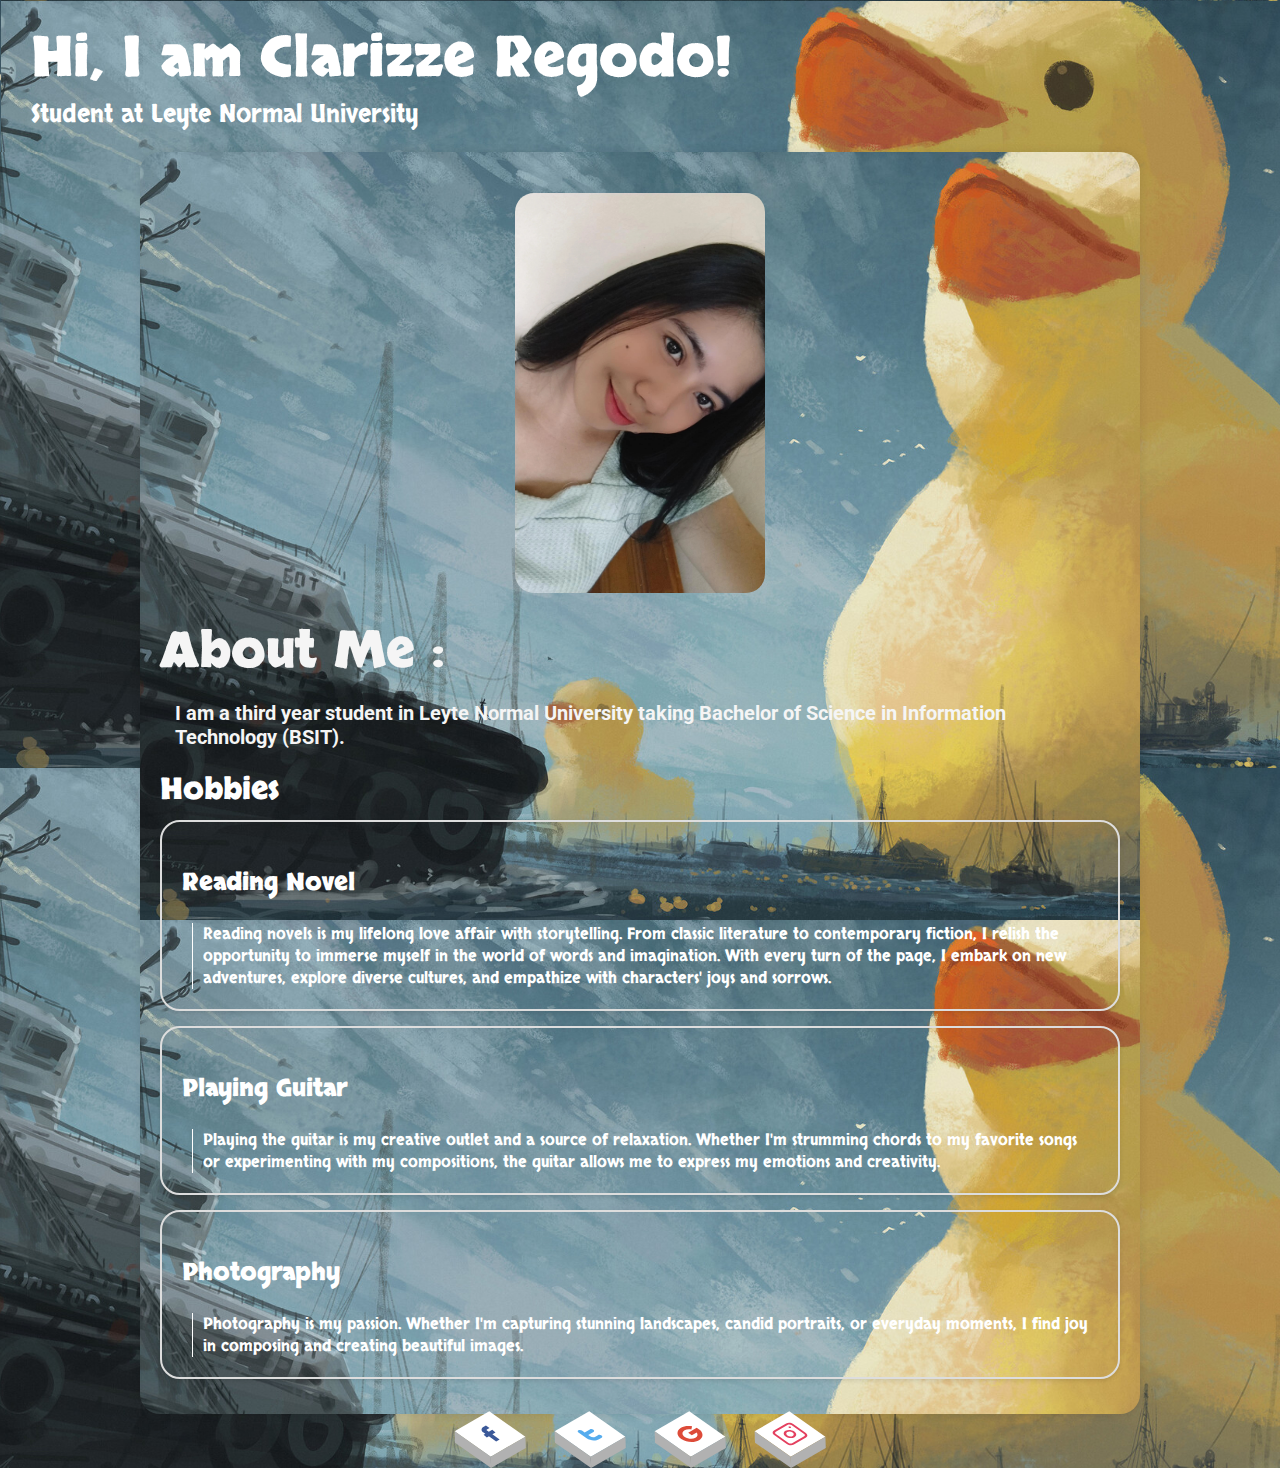
<file: index.html>
<!DOCTYPE html>
<html lang="en">
<head>
    <meta charset="UTF-8">
    <meta name="viewport" content="width=device-width, initial-scale=1.0">
    <link rel="stylesheet" href="index.css">
    <title>My Portfolio</title>
</head>
<body>
    <header>
        <h1>Hi, I am Clarizze Regodo!</h1>
        <p>Student at Leyte Normal University</p>
    </header>

    <div class="container">
        <div class="bio">
            <center>
            <img src="icy.jpg" alt="my picture" width="250" height="400">
            </center>
            <h2>About Me :</h2>
            <p>
                I am a third year student in Leyte Normal University taking Bachelor of Science in Information Technology (BSIT). <br>
            </p>
        </div>

        <div class="hobbies">
            <h2>Hobbies</h2>
            <div class="hobby">
                <h3>Reading Novel</h3>
                <p>
                    Reading novels is my lifelong love affair with storytelling. From classic literature to contemporary 
                    fiction, I relish the opportunity to immerse myself in the world of words and imagination. With every 
                    turn of the page, I embark on new adventures, explore diverse cultures, and empathize with characters' 
                    joys and sorrows.
                 </p>
            </div>
            <div class="hobby">
                <h3>Playing Guitar</h3>
                <p>
                    Playing the guitar is my creative outlet and a source of relaxation. Whether I'm strumming chords to my
                     favorite songs or experimenting with my compositions, the guitar allows me to express my emotions and 
                     creativity. 
                </p>
            </div>
            <div class="hobby">
                <h3>Photography</h3>
                <p>
                    Photography is my passion. Whether I'm capturing stunning landscapes, candid portraits, or everyday moments, 
                    I find joy in composing and creating beautiful images.
                </p>
            </div>
        </div>
    </div>
    
    <ul class="social">
        <li class="social-item">
          <a class="social-link" href="/">
            <svg width="24" height="24" viewBox="0 0 24 24" fill="none" xmlns="http://www.w3.org/2000/svg">
              <path d="M9.19795 21.5H13.198V13.4901H16.8021L17.198 9.50977H13.198V7.5C13.198 6.94772 13.6457 6.5 14.198 6.5H17.198V2.5H14.198C11.4365 2.5 9.19795 4.73858 9.19795 7.5V9.50977H7.19795L6.80206 13.4901H9.19795V21.5Z" fill="currentColor"></path>
            </svg>
          </a>
        </li>
        <li class="social-item">
          <a class="social-link" href="/">
            <svg width="24" height="24" viewBox="0 0 24 24" fill="none" xmlns="http://www.w3.org/2000/svg">
              <path fill-rule="evenodd" clip-rule="evenodd" d="M8 3C9.10457 3 10 3.89543 10 5V8H16C17.1046 8 18 8.89543 18 10C18 11.1046 17.1046 12 16 12H10V14C10 15.6569 11.3431 17 13 17H16C17.1046 17 18 17.8954 18 19C18 20.1046 17.1046 21 16 21H13C9.13401 21 6 17.866 6 14V5C6 3.89543 6.89543 3 8 3Z" fill="currentColor"></path>
            </svg>
          </a>
        </li>
        <li class="social-item">
          <a class="social-link" href="/">
            <svg width="24" height="24" viewBox="0 0 24 24" fill="none" xmlns="http://www.w3.org/2000/svg">
              <path d="M6 12C6 15.3137 8.68629 18 12 18C14.6124 18 16.8349 16.3304 17.6586 14H12V10H21.8047V14H21.8C20.8734 18.5645 16.8379 22 12 22C6.47715 22 2 17.5228 2 12C2 6.47715 6.47715 2 12 2C15.445 2 18.4831 3.742 20.2815 6.39318L17.0039 8.68815C15.9296 7.06812 14.0895 6 12 6C8.68629 6 6 8.68629 6 12Z" fill="currentColor"></path>
            </svg>
          </a>
        </li>
        <li class="social-item">
          <a class="social-link" href="/">
            <svg width="24" height="24" viewBox="0 0 24 24" fill="none" xmlns="http://www.w3.org/2000/svg">
              <path fill-rule="evenodd" clip-rule="evenodd" d="M12 7C9.23858 7 7 9.23858 7 12C7 14.7614 9.23858 17 12 17C14.7614 17 17 14.7614 17 12C17 9.23858 14.7614 7 12 7ZM9 12C9 13.6569 10.3431 15 12 15C13.6569 15 15 13.6569 15 12C15 10.3431 13.6569 9 12 9C10.3431 9 9 10.3431 9 12Z" fill="currentColor"></path>
              <path d="M18 5C17.4477 5 17 5.44772 17 6C17 6.55228 17.4477 7 18 7C18.5523 7 19 6.55228 19 6C19 5.44772 18.5523 5 18 5Z" fill="currentColor"></path>
              <path fill-rule="evenodd" clip-rule="evenodd" d="M5 1C2.79086 1 1 2.79086 1 5V19C1 21.2091 2.79086 23 5 23H19C21.2091 23 23 21.2091 23 19V5C23 2.79086 21.2091 1 19 1H5ZM19 3H5C3.89543 3 3 3.89543 3 5V19C3 20.1046 3.89543 21 5 21H19C20.1046 21 21 20.1046 21 19V5C21 3.89543 20.1046 3 19 3Z" fill="currentColor"></path>
            </svg>
          </a>
        </li>
      </ul>
</body>
</html>
</file>
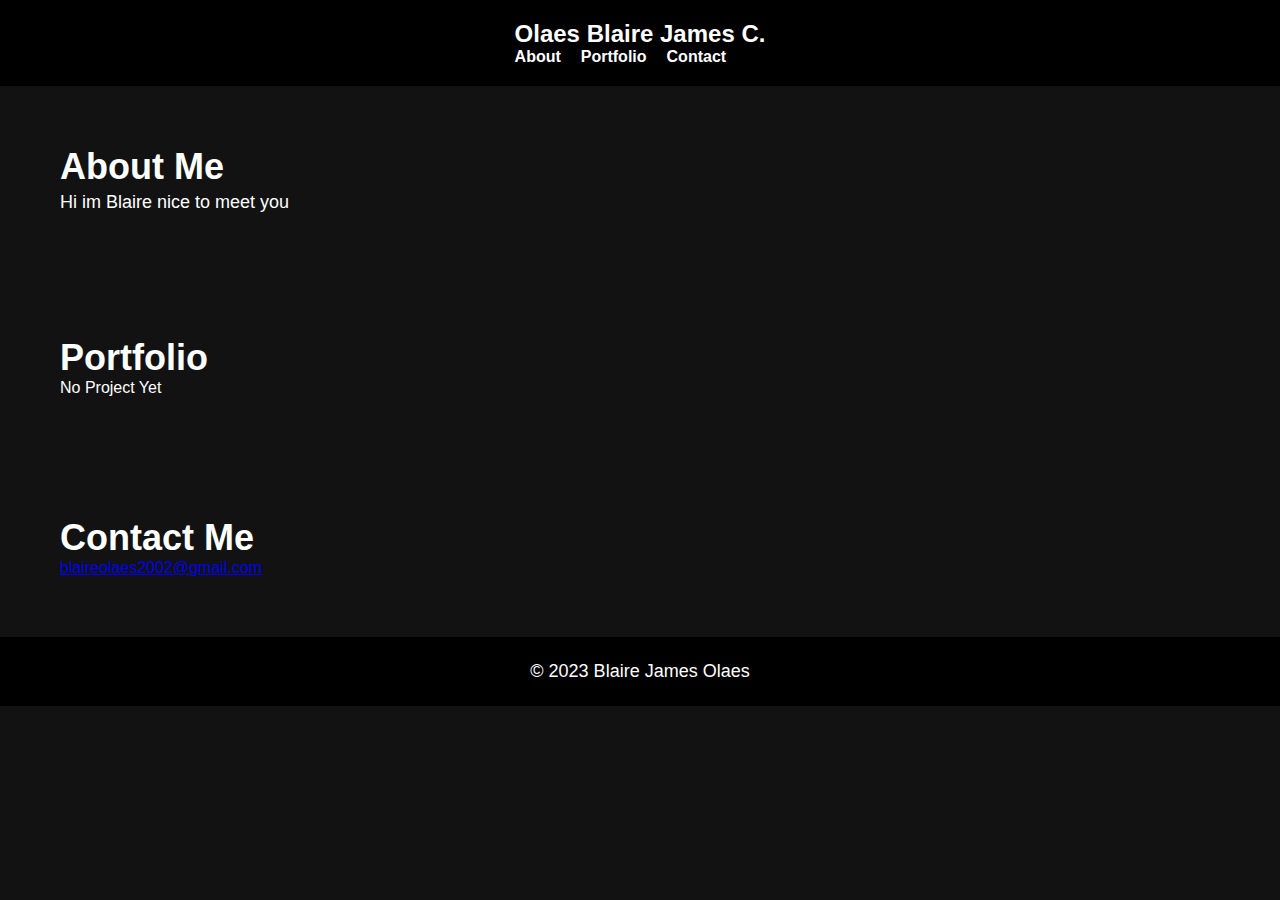
<file: Olaes_Portfolio.html>
<!DOCTYPE html>
<html lang="en">
<head>
    <meta charset="UTF-8">
    <meta name="viewport" content="width=device-width, initial-scale=1.0">

    <style>
        /* Reset some default styles */
* {
    margin: 0;
    padding: 0;
    box-sizing: border-box;
}

/* Set a dark background and white text color for the body */
body {
    background-color: #121212;
    color: #ffffff;
    font-family: Arial, sans-serif;
}

/* Style the header and navigation */
header {
    background-color: #000;
    padding: 20px 0;
}

nav {
    display: flex;
    justify-content: space-between;
    align-items: center;
}

.container {
    max-width: 1200px;
    margin: 0 auto;
    padding: 0 20px;
}

nav h1 {
    font-size: 24px;
}

nav ul {
    list-style: none;
    display: flex;
}

nav li {
    margin-right: 20px;
}

nav a {
    text-decoration: none;
    color: #ffffff;
    font-weight: bold;
}

/* Style sections */
.section {
    padding: 60px 0;
}

.container h2 {
    font-size: 36px;
}

.container p {
    font-size: 18px;
    line-height: 1.6;
}

/* Style the footer */
footer {
    background-color: #000;
    text-align: center;
    padding: 20px 0;
}

footer p {
    font-size: 16px;
    color: #ffffff;
}

    </style>
    <title>Blaire James</title>
</head>
<body>
    <header>
        <nav>
            <div class="container">
                <h1>Olaes Blaire James C.</h1>
                <ul>
                    <li><a href="#about">About</a></li>
                    <li><a href="#portfolio">Portfolio</a></li>
                    <li><a href="https://www.facebook.com/t">Contact</a></li>
                </ul>
            </div>
        </nav>
    </header>

    <section id="about" class="section">
        <div class="container">
            <h2>About Me</h2>
            <p>Hi im Blaire nice to meet you</p>
        </div>
    </section>

    <section id="portfolio" class="section">
        <div class="container">
            <h2>Portfolio</h2>
            No Project Yet
        </div>
    </section>

    <section id="contact" class="section">
        <div class="container">
            <h2>Contact Me</h2>
            <a href="blaireolaes2002@gmail.com">blaireolaes2002@gmail.com</a>
        </div>
    </section>

    <footer>
        <div class="container">
            <p>&copy; 2023 Blaire James Olaes</p>
        </div>
    </footer>
</body>
</html>
</file>
<file: index.css>
@import url('https://fonts.googleapis.com/css2?family=Inter:wght@400;500;600&family=Roboto+Mono&family=Roboto:wght@300&family=Skranji&display=swap');



body, h1, h2, p {
    margin: 0;
    padding: 0;
}

body {
    font-family: Arial, sans-serif;
    background-image: url("background.png");
    color: #333;
}

header {
    border: 1px solid transparent;
    font-family: 'Skranji', cursive;
    background-image: url("background.png");
    color: white;
    text-align: left;
    padding: 20px 0;
    padding-left: 30px;
}


header h1 {
    font-size: 3.5rem;
}

header p {
    font-size: 25px;
}

.container {
    border-radius: 20px;
    max-width: 960px;
    margin: 0 auto;
    padding: 20px;
    background-image: url("background.png");    
    box-shadow: 0 0 10px rgba(0, 0, 0, 0.1);
}

img {
    border: solid 1px transparent;
    border-radius: 20px;
    margin: 20px;
}

.bio {
    color: whitesmoke;
    text-align: left;
    margin-bottom: 20px;
}

.bio h2 {
    font-family: 'Skranji', cursive;
    font-size: 50px;
    font-weight: 400px;
}

.bio p {
    margin: 15px;
    font-weight: bold;
    font-family: 'Roboto', sans-serif;
    font-size: 20px;
}

.hobbies {
    color: white;
    font-family: 'Skranji', cursive;
    font-size: 20px;
    margin-top: 20px;
}

.hobbies h2 {
    margin-bottom: 10px;
}

.hobby {
    background-color: transparent;
    border: 2px solid #ddd;
    border-radius: 20px;
    padding: 20px;
    margin: 5px 0;
    box-shadow: 0 2px 4px rgba(0, 0, 0, 0.1);
    margin-bottom: 15px;
}

.hobby h3 {
    font-size: 1.5rem;
}

.hobby p {
    padding-left: 10px;
    border-left: solid 1px white;
    margin-left: 10px;
    font-size: 1rem;
    margin-top: 5px;
}

/* Media queries for responsiveness */
@media screen and (max-width: 600px) {
    header h1 {
        font-size: 2rem;
    }

    .project h3 {
        font-size: 1.2rem;
    }

    .project p {
        font-size: 0.9rem;
    }
}

.social {
    margin: 0;
    list-style: none;
    padding-left: 0;
    display: flex;
    justify-content: center;
    align-items: center;
    height: 100%;
  }
  
  .social .social-item {
    margin: 0 30px;
    width: 40px;
    height: 40px;
    display: flex;
    justify-content: center;
    align-items: center;
  }
  
  .social .social-item .social-link {
    position: relative;
    width: 100%;
    height: 100%;
    display: flex;
    justify-content: center;
    align-items: center;
    background: #fff;
    text-align: center;
    transform: perspective(1000px) rotate(-30deg) skew(25deg)
      translate(0, 0);
    transition: all 0.4s ease;
  }
  
  .social .social-item .social-link::before {
    content: "";
    position: absolute;
    top: 5px;
    left: -10px;
    height: 100%;
    width: 10px;
    background: #b1b1b1;
    transition: all 0.4s ease;
    transform: rotate(0deg) skewY(-45deg);
  }
  
  .social .social-item .social-link::after {
    content: "";
    position: absolute;
    top: 40px;
    left: -5px;
    height: 10px;
    width: 100%;
    background: #b1b1b1;
    transition: all 0.4s ease;
    transform: rotate(0deg) skewX(-45deg);
  }
  
  .social .social-item .social-link:hover {
    transform: perspective(1000px) rotate(-30deg) skew(25deg) translate(5px, -5px);
    box-shadow: -20px 20px 10px rgba(0, 0, 0, 0.5);
  }
  
  .social .social-item:nth-child(1) a {
    color: #3b5999;
  }
  
  .social .social-item:nth-child(1):hover a {
    background: #3b5999;
  }
  
  .social .social-item:nth-child(1):hover a::before {
    background: #3b5999;
  }
  
  .social .social-item:nth-child(1):hover a::after {
    background: #3b5999;
  }
  
  .social .social-item:nth-child(2) a {
    color: #55acee;
  }
  
  .social .social-item:nth-child(2):hover a {
    background: #55acee;
  }
  
  .social .social-item:nth-child(2):hover a::before {
    background: #55acee;
  }
  
  .social .social-item:nth-child(2):hover a::after {
    background: #55acee;
  }
  
  .social .social-item:nth-child(3) a {
    color: #dd4b39;
  }
  
  .social .social-item:nth-child(3):hover a {
    background: #dd4b39;
  }
  
  .social .social-item:nth-child(3):hover a::before {
    background: #dd4b39;
  }
  
  .social .social-item:nth-child(3):hover a::after {
    background: #dd4b39;
  }
  
  .social .social-item:nth-child(4) a {
    color: #e4405f;
  }
  
  .social .social-item:nth-child(4):hover a {
    background: #e4405f;
  }
  
  .social .social-item:nth-child(4):hover a::before {
    background: #e4405f;
  }
  
  .social .social-item:nth-child(4):hover a::after {
    background: #e4405f;
  }
  
  .social .social-item .social-link:hover {
    color: #ffffff;
  }
</file>
